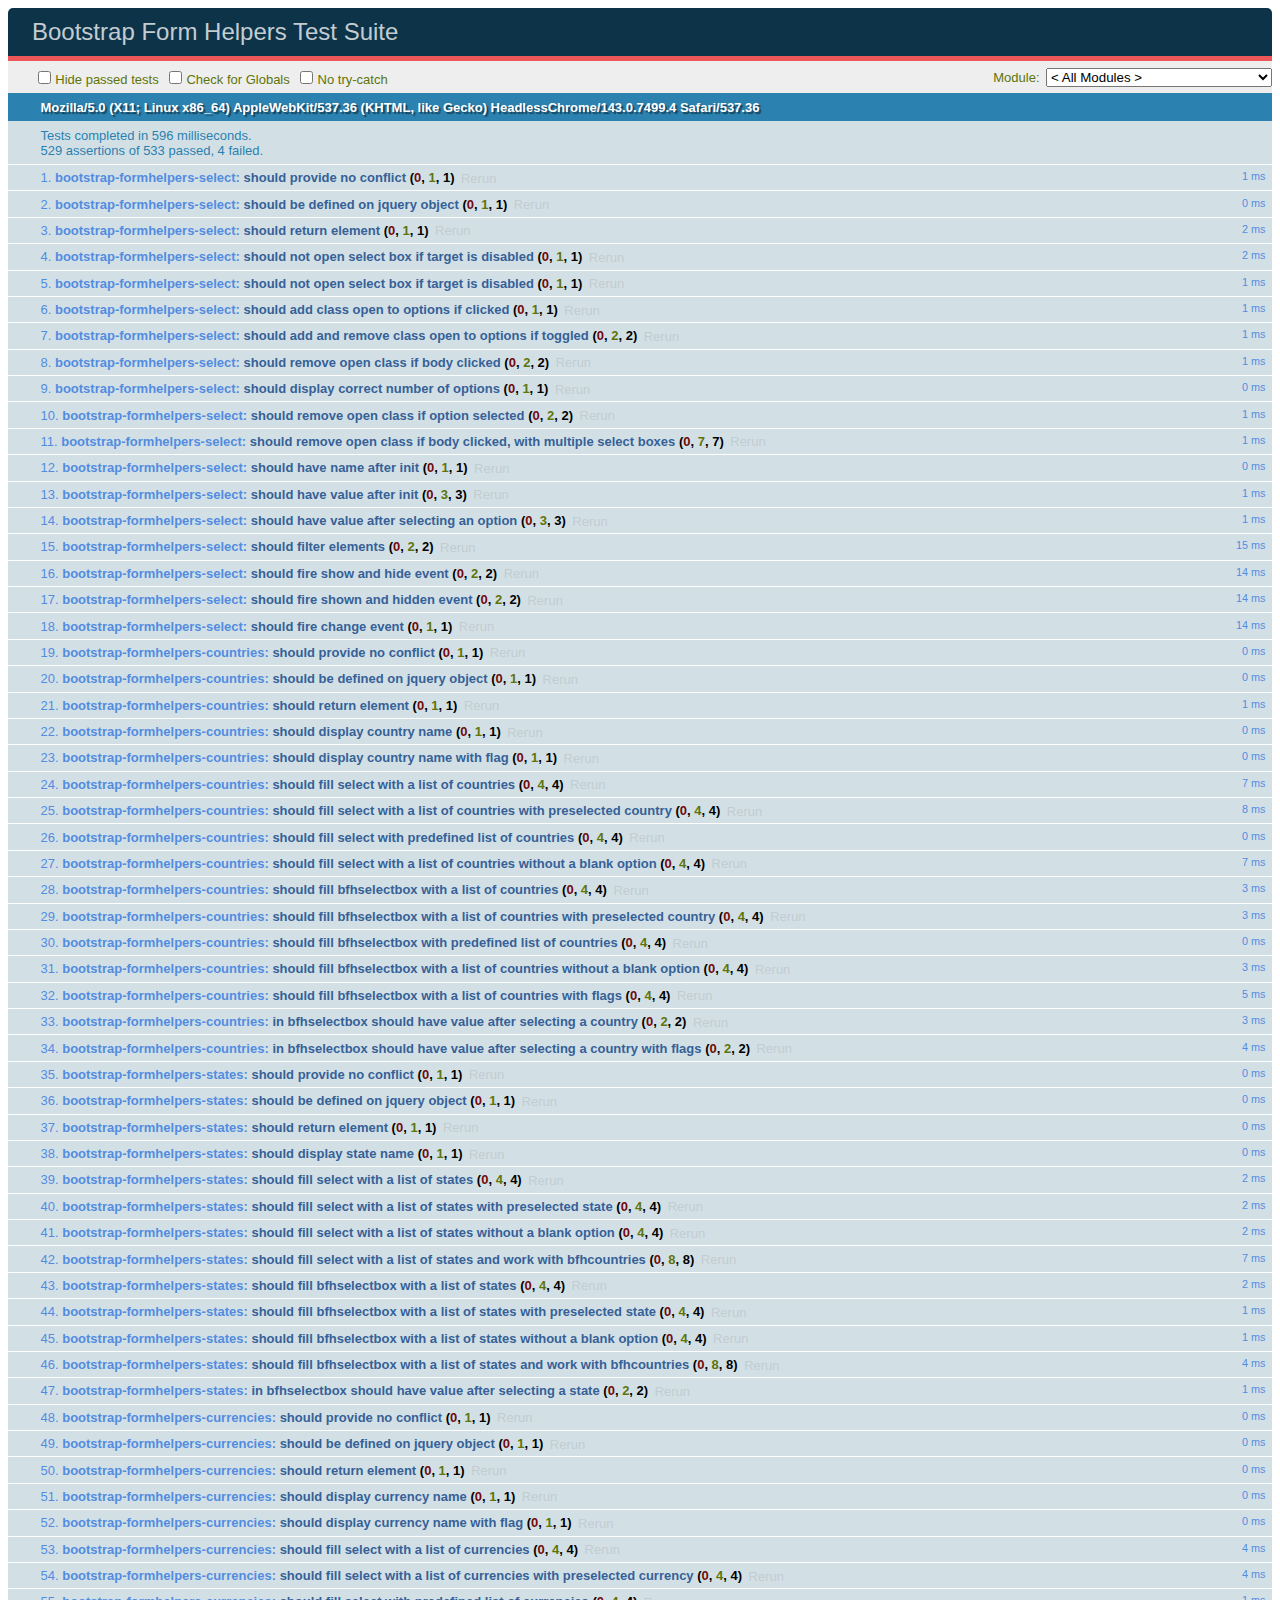
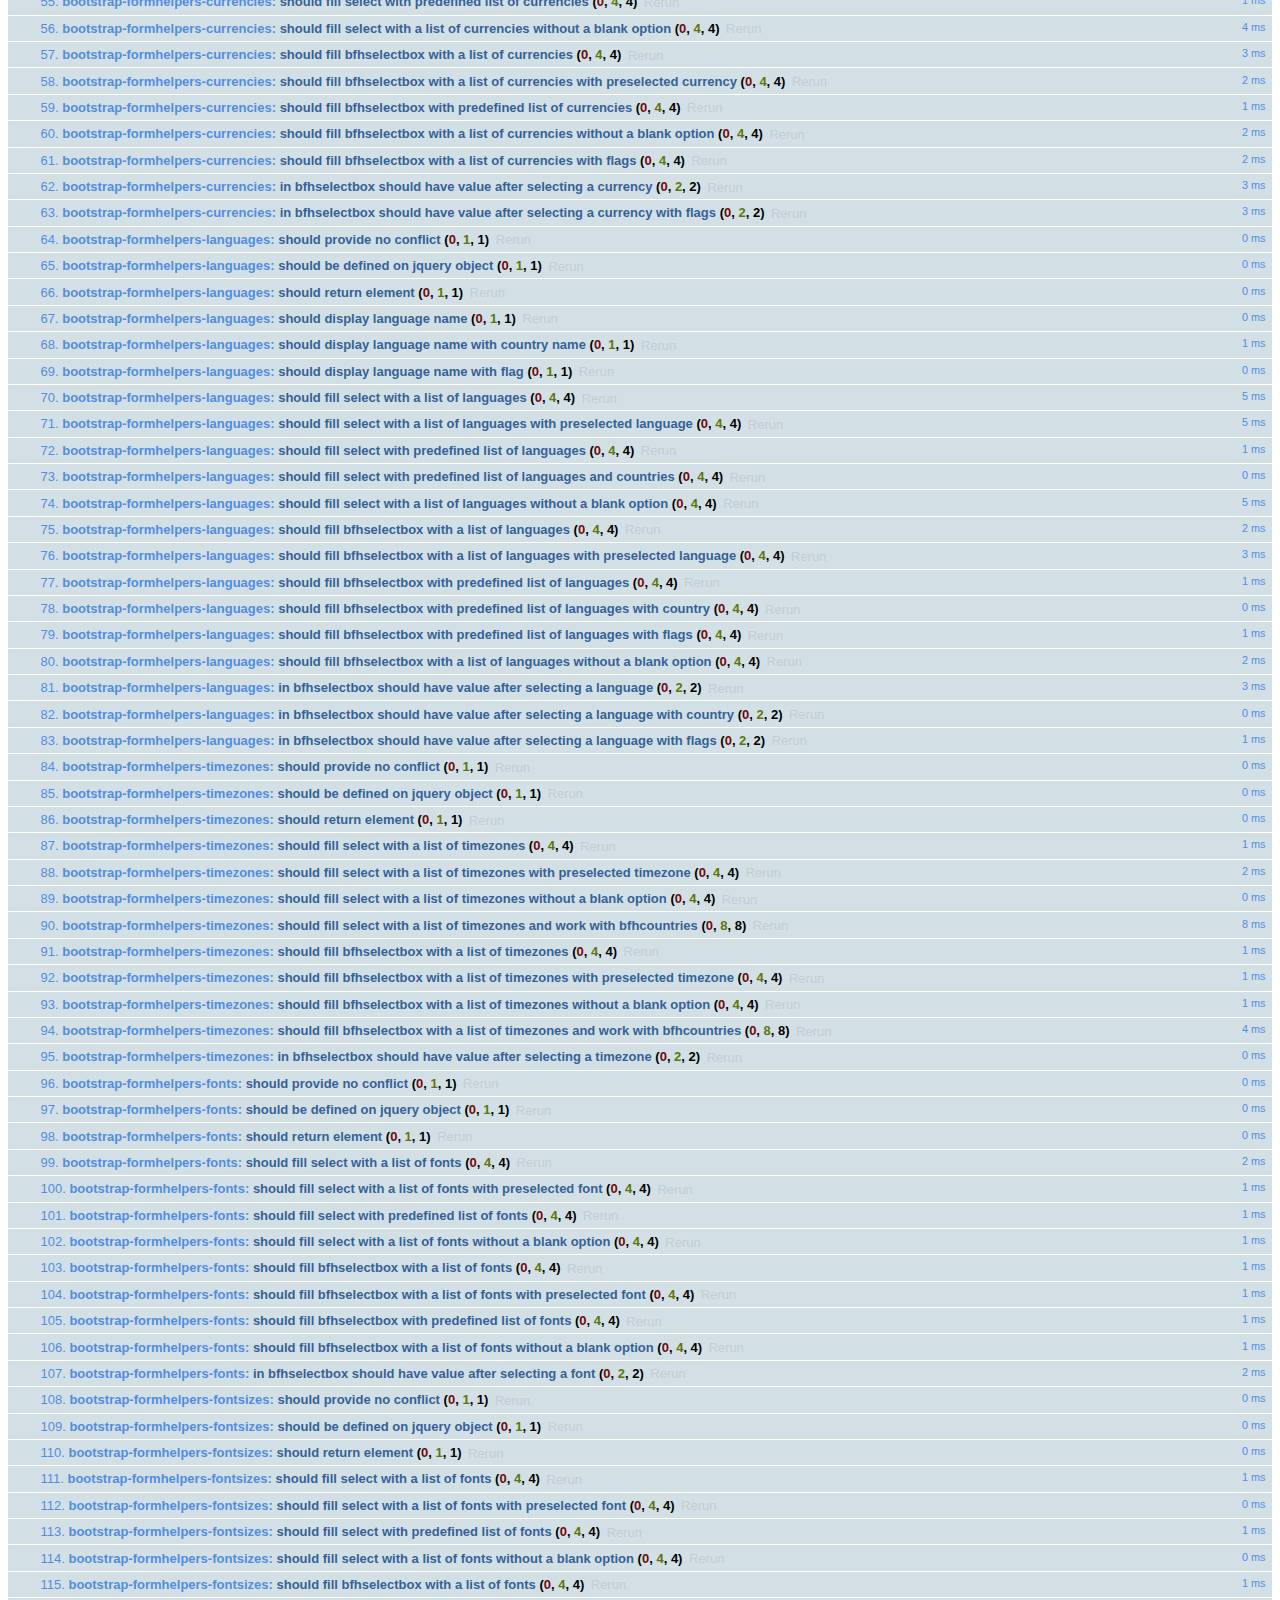
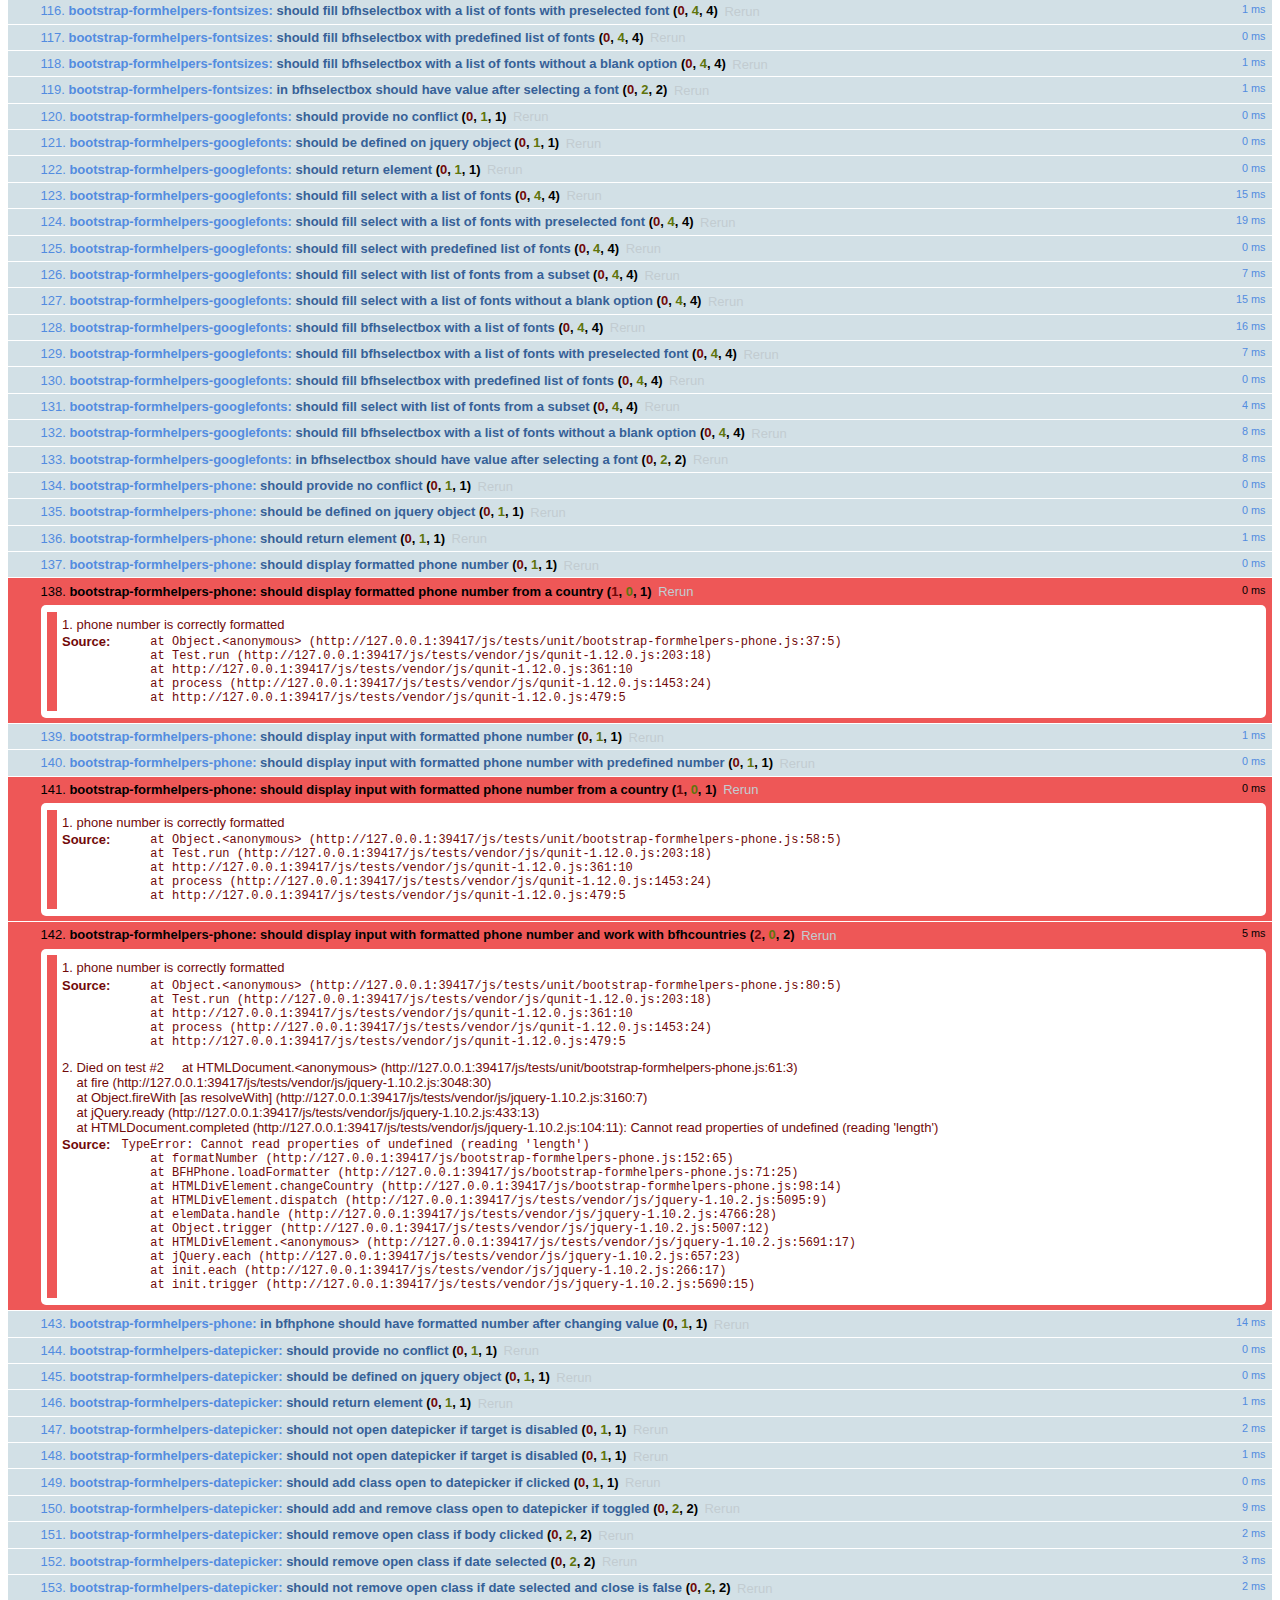
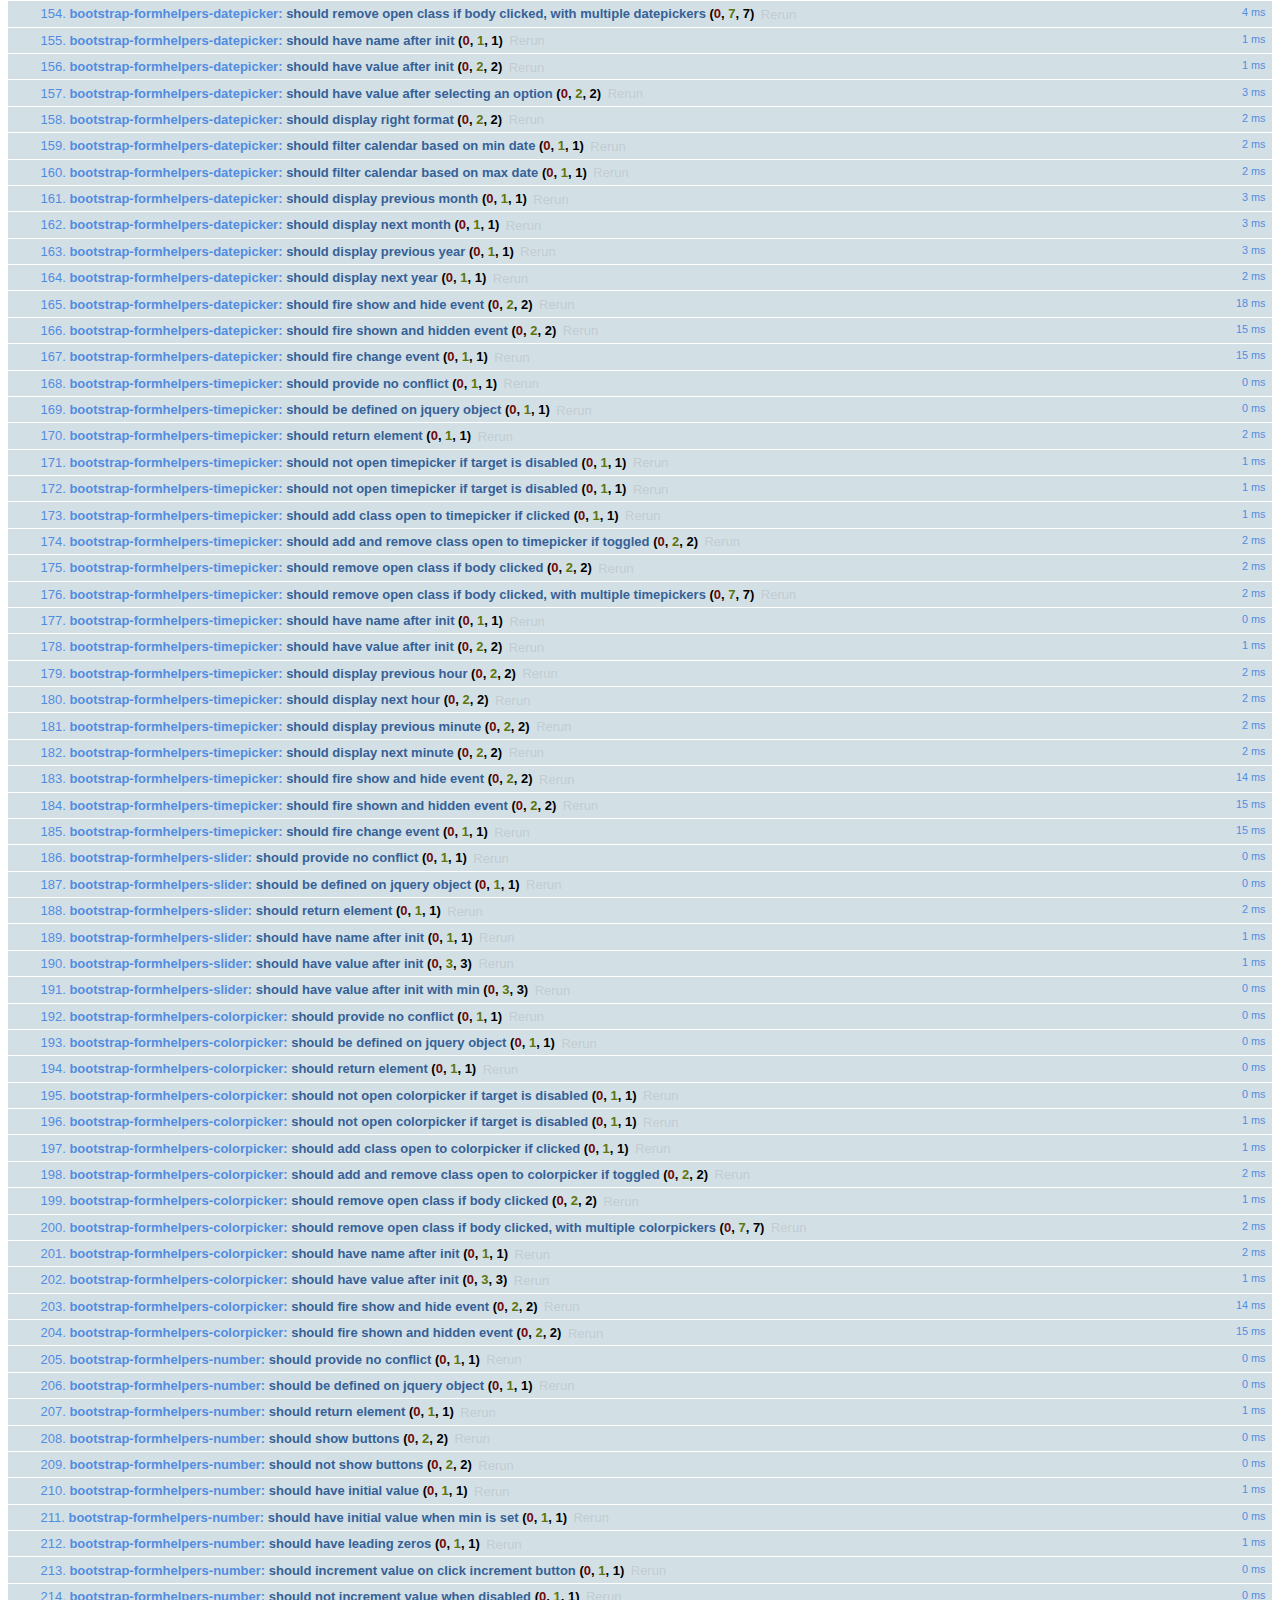
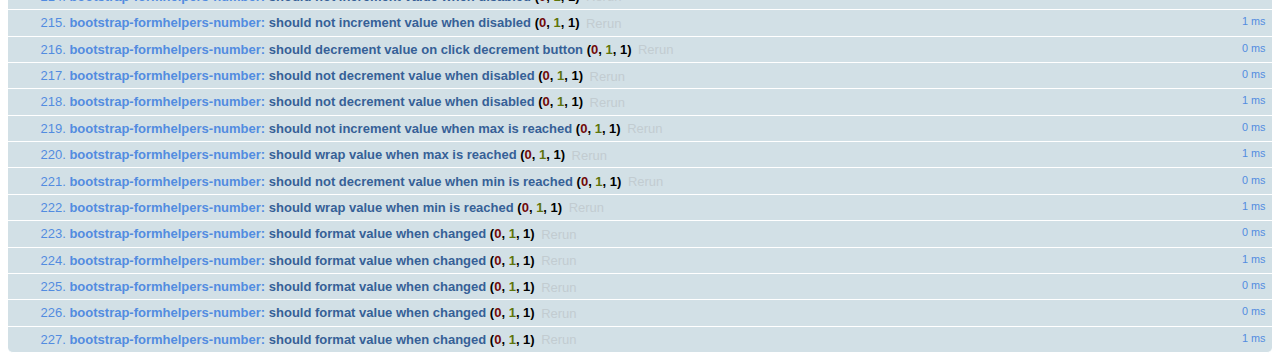
<file: js/tests/index.html>
<!DOCTYPE HTML>
<html>
<head>
  <title>Bootstrap Form Helpers Test Suite</title>

  <!-- jquery -->
  <script src="vendor/js/jquery-1.10.2.js"></script>

  <!-- qunit -->
  <link rel="stylesheet" href="vendor/css/qunit-1.12.0.css" media="screen">
  <script src="vendor/js/qunit-1.12.0.js"></script>

  <!-- language files -->
  <script src="../../js/lang/en_US/bootstrap-formhelpers-countries.en_US.js"></script>
  <script src="../../js/lang/en_US/bootstrap-formhelpers-states.en_US.js"></script>
  <script src="../../js/lang/en_US/bootstrap-formhelpers-currencies.en_US.js"></script>
  <script src="../../js/lang/en_US/bootstrap-formhelpers-languages.en_US.js"></script>
  <script src="../../js/lang/en_US/bootstrap-formhelpers-timezones.en_US.js"></script>
  <script src="../../js/lang/en_US/bootstrap-formhelpers-fonts.en_US.js"></script>
  <script src="../../js/lang/en_US/bootstrap-formhelpers-fontsizes.en_US.js"></script>
  <script src="../../js/lang/en_US/bootstrap-formhelpers-googlefonts.en_US.js"></script>
  <script src="../../js/lang/en_US/bootstrap-formhelpers-phone.en_US.js"></script>
  <script src="../../js/lang/en_US/bootstrap-formhelpers-datepicker.en_US.js"></script>
  <script src="../../js/lang/en_US/bootstrap-formhelpers-timepicker.en_US.js"></script>
  
  <!-- plugin sources -->
  <script src="../../js/bootstrap-formhelpers-selectbox.js"></script>
  <script src="../../js/bootstrap-formhelpers-countries.js"></script>
  <script src="../../js/bootstrap-formhelpers-states.js"></script>
  <script src="../../js/bootstrap-formhelpers-currencies.js"></script>
  <script src="../../js/bootstrap-formhelpers-languages.js"></script>
  <script src="../../js/bootstrap-formhelpers-timezones.js"></script>
  <script src="../../js/bootstrap-formhelpers-fonts.js"></script>
  <script src="../../js/bootstrap-formhelpers-fontsizes.js"></script>
  <script src="../../js/bootstrap-formhelpers-googlefonts.js"></script>
  <script src="../../js/bootstrap-formhelpers-phone.js"></script>
  <script src="../../js/bootstrap-formhelpers-datepicker.js"></script>
  <script src="../../js/bootstrap-formhelpers-timepicker.js"></script>
  <script src="../../js/bootstrap-formhelpers-slider.js"></script>
  <script src="../../js/bootstrap-formhelpers-colorpicker.js"></script>
  <script src="../../js/bootstrap-formhelpers-number.js"></script>

  <!-- unit tests -->
  <script src="unit/bootstrap-formhelpers-selectbox.js"></script>
  <script src="unit/bootstrap-formhelpers-countries.js"></script>
  <script src="unit/bootstrap-formhelpers-states.js"></script>
  <script src="unit/bootstrap-formhelpers-currencies.js"></script>
  <script src="unit/bootstrap-formhelpers-languages.js"></script>
  <script src="unit/bootstrap-formhelpers-timezones.js"></script>
  <script src="unit/bootstrap-formhelpers-fonts.js"></script>
  <script src="unit/bootstrap-formhelpers-fontsizes.js"></script>
  <script src="unit/bootstrap-formhelpers-googlefonts.js"></script>
  <script src="unit/bootstrap-formhelpers-phone.js"></script>
  <script src="unit/bootstrap-formhelpers-datepicker.js"></script>
  <script src="unit/bootstrap-formhelpers-timepicker.js"></script>
  <script src="unit/bootstrap-formhelpers-slider.js"></script>
  <script src="unit/bootstrap-formhelpers-colorpicker.js"></script>
  <script src="unit/bootstrap-formhelpers-number.js"></script>

</head>
<body>
  <div id="qunit"></div>
  <div id="qunit-fixture"></div>
</body>
</html>
</file>
<file: js/tests/vendor/css/qunit-1.12.0.css>
/**
 * QUnit v1.12.0 - A JavaScript Unit Testing Framework
 *
 * http://qunitjs.com
 *
 * Copyright 2012 jQuery Foundation and other contributors
 * Released under the MIT license.
 * http://jquery.org/license
 */

/** Font Family and Sizes */

#qunit-tests, #qunit-header, #qunit-banner, #qunit-testrunner-toolbar, #qunit-userAgent, #qunit-testresult {
	font-family: "Helvetica Neue Light", "HelveticaNeue-Light", "Helvetica Neue", Calibri, Helvetica, Arial, sans-serif;
}

#qunit-testrunner-toolbar, #qunit-userAgent, #qunit-testresult, #qunit-tests li { font-size: small; }
#qunit-tests { font-size: smaller; }


/** Resets */

#qunit-tests, #qunit-header, #qunit-banner, #qunit-userAgent, #qunit-testresult, #qunit-modulefilter {
	margin: 0;
	padding: 0;
}


/** Header */

#qunit-header {
	padding: 0.5em 0 0.5em 1em;

	color: #8699a4;
	background-color: #0d3349;

	font-size: 1.5em;
	line-height: 1em;
	font-weight: normal;

	border-radius: 5px 5px 0 0;
	-moz-border-radius: 5px 5px 0 0;
	-webkit-border-top-right-radius: 5px;
	-webkit-border-top-left-radius: 5px;
}

#qunit-header a {
	text-decoration: none;
	color: #c2ccd1;
}

#qunit-header a:hover,
#qunit-header a:focus {
	color: #fff;
}

#qunit-testrunner-toolbar label {
	display: inline-block;
	padding: 0 .5em 0 .1em;
}

#qunit-banner {
	height: 5px;
}

#qunit-testrunner-toolbar {
	padding: 0.5em 0 0.5em 2em;
	color: #5E740B;
	background-color: #eee;
	overflow: hidden;
}

#qunit-userAgent {
	padding: 0.5em 0 0.5em 2.5em;
	background-color: #2b81af;
	color: #fff;
	text-shadow: rgba(0, 0, 0, 0.5) 2px 2px 1px;
}

#qunit-modulefilter-container {
	float: right;
}

/** Tests: Pass/Fail */

#qunit-tests {
	list-style-position: inside;
}

#qunit-tests li {
	padding: 0.4em 0.5em 0.4em 2.5em;
	border-bottom: 1px solid #fff;
	list-style-position: inside;
}

#qunit-tests.hidepass li.pass, #qunit-tests.hidepass li.running  {
	display: none;
}

#qunit-tests li strong {
	cursor: pointer;
}

#qunit-tests li a {
	padding: 0.5em;
	color: #c2ccd1;
	text-decoration: none;
}
#qunit-tests li a:hover,
#qunit-tests li a:focus {
	color: #000;
}

#qunit-tests li .runtime {
	float: right;
	font-size: smaller;
}

.qunit-assert-list {
	margin-top: 0.5em;
	padding: 0.5em;

	background-color: #fff;

	border-radius: 5px;
	-moz-border-radius: 5px;
	-webkit-border-radius: 5px;
}

.qunit-collapsed {
	display: none;
}

#qunit-tests table {
	border-collapse: collapse;
	margin-top: .2em;
}

#qunit-tests th {
	text-align: right;
	vertical-align: top;
	padding: 0 .5em 0 0;
}

#qunit-tests td {
	vertical-align: top;
}

#qunit-tests pre {
	margin: 0;
	white-space: pre-wrap;
	word-wrap: break-word;
}

#qunit-tests del {
	background-color: #e0f2be;
	color: #374e0c;
	text-decoration: none;
}

#qunit-tests ins {
	background-color: #ffcaca;
	color: #500;
	text-decoration: none;
}

/*** Test Counts */

#qunit-tests b.counts                       { color: black; }
#qunit-tests b.passed                       { color: #5E740B; }
#qunit-tests b.failed                       { color: #710909; }

#qunit-tests li li {
	padding: 5px;
	background-color: #fff;
	border-bottom: none;
	list-style-position: inside;
}

/*** Passing Styles */

#qunit-tests li li.pass {
	color: #3c510c;
	background-color: #fff;
	border-left: 10px solid #C6E746;
}

#qunit-tests .pass                          { color: #528CE0; background-color: #D2E0E6; }
#qunit-tests .pass .test-name               { color: #366097; }

#qunit-tests .pass .test-actual,
#qunit-tests .pass .test-expected           { color: #999999; }

#qunit-banner.qunit-pass                    { background-color: #C6E746; }

/*** Failing Styles */

#qunit-tests li li.fail {
	color: #710909;
	background-color: #fff;
	border-left: 10px solid #EE5757;
	white-space: pre;
}

#qunit-tests > li:last-child {
	border-radius: 0 0 5px 5px;
	-moz-border-radius: 0 0 5px 5px;
	-webkit-border-bottom-right-radius: 5px;
	-webkit-border-bottom-left-radius: 5px;
}

#qunit-tests .fail                          { color: #000000; background-color: #EE5757; }
#qunit-tests .fail .test-name,
#qunit-tests .fail .module-name             { color: #000000; }

#qunit-tests .fail .test-actual             { color: #EE5757; }
#qunit-tests .fail .test-expected           { color: green;   }

#qunit-banner.qunit-fail                    { background-color: #EE5757; }


/** Result */

#qunit-testresult {
	padding: 0.5em 0.5em 0.5em 2.5em;

	color: #2b81af;
	background-color: #D2E0E6;

	border-bottom: 1px solid white;
}
#qunit-testresult .module-name {
	font-weight: bold;
}

/** Fixture */

#qunit-fixture {
	position: absolute;
	top: -10000px;
	left: -10000px;
	width: 1000px;
	height: 1000px;
}
</file>
